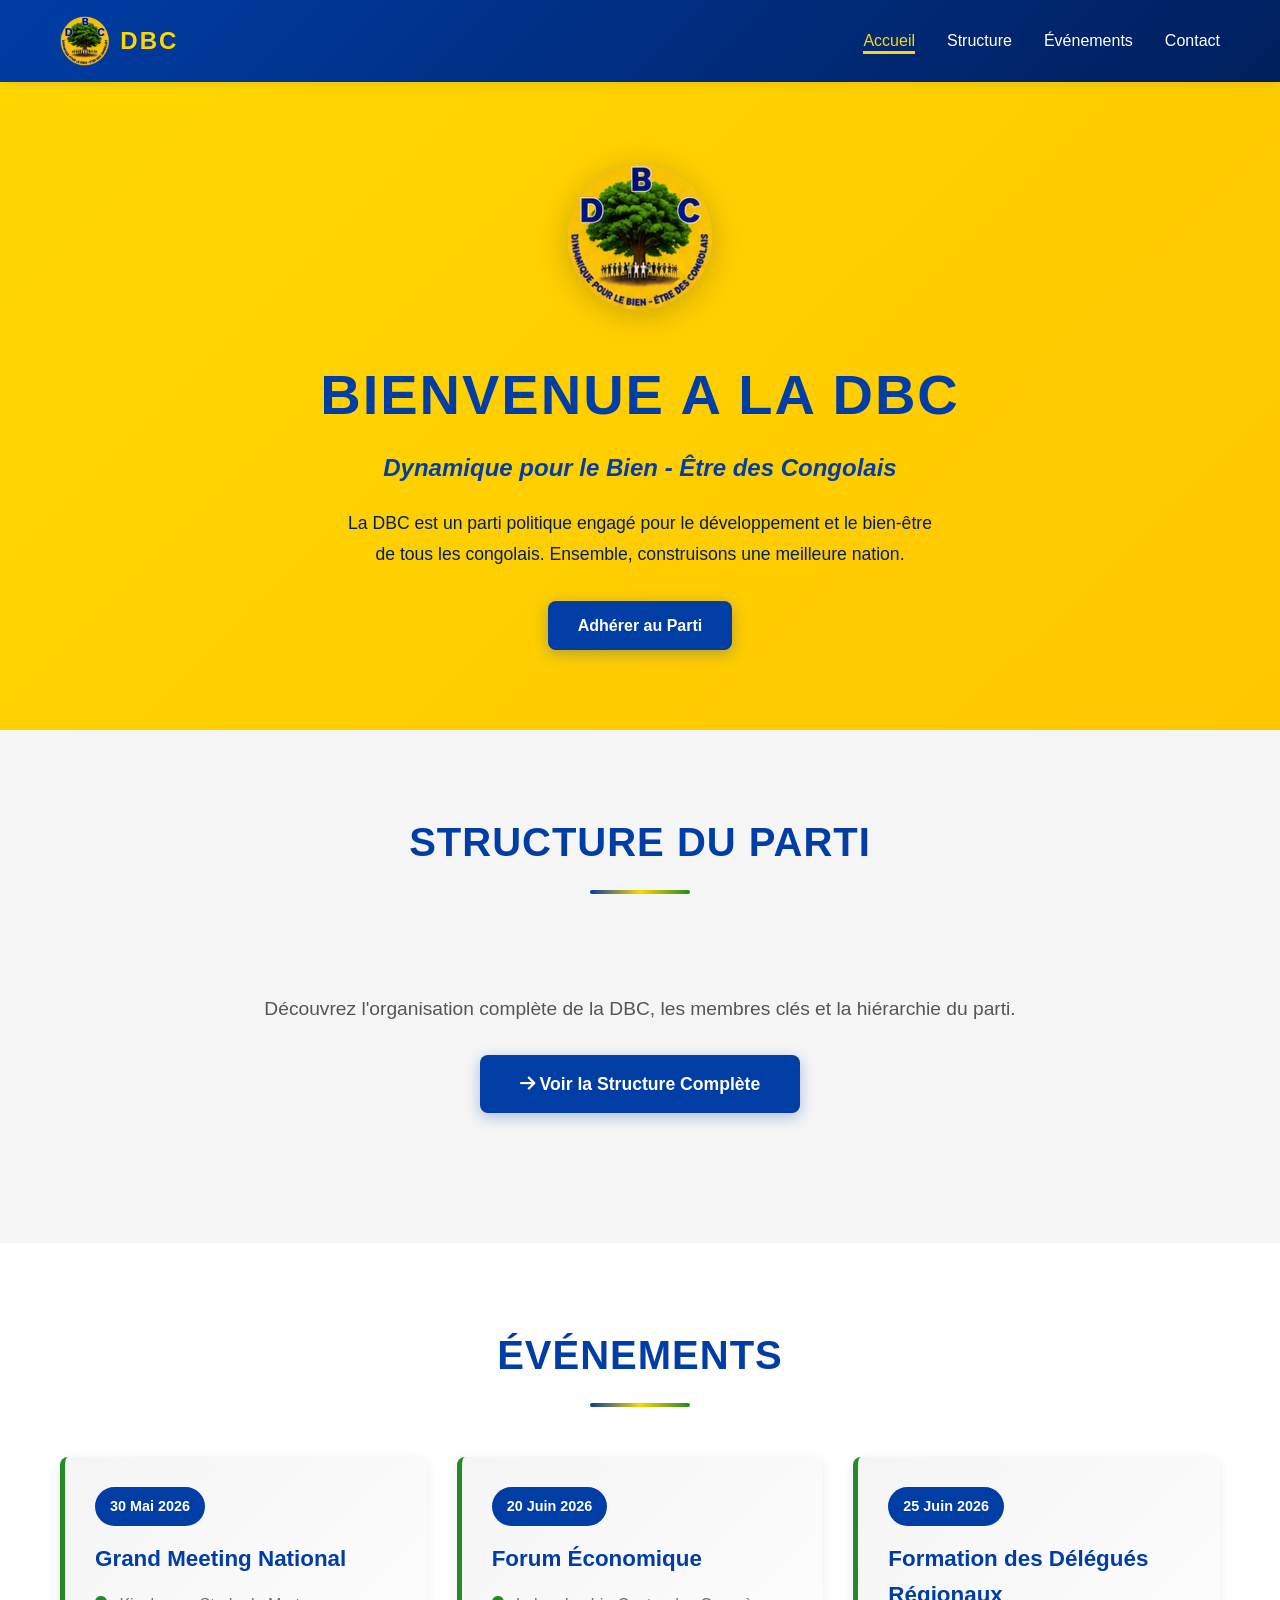
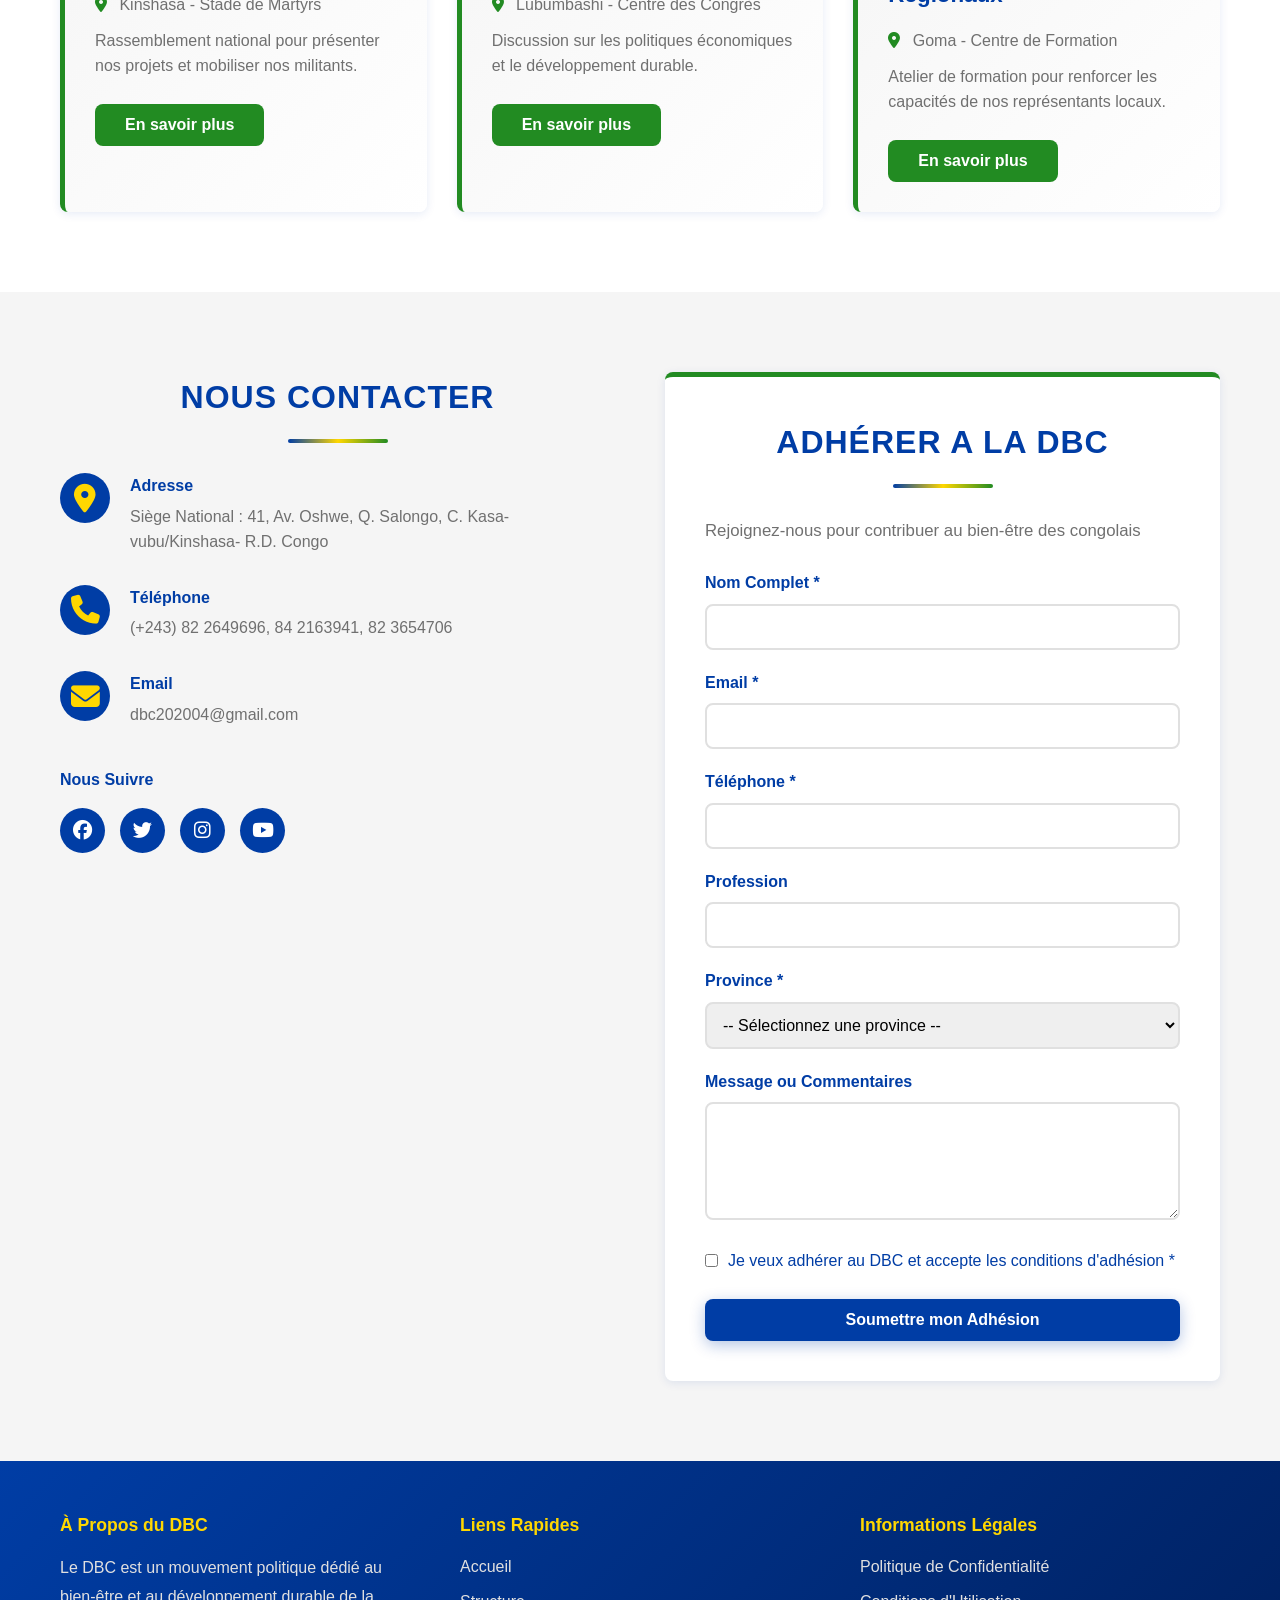
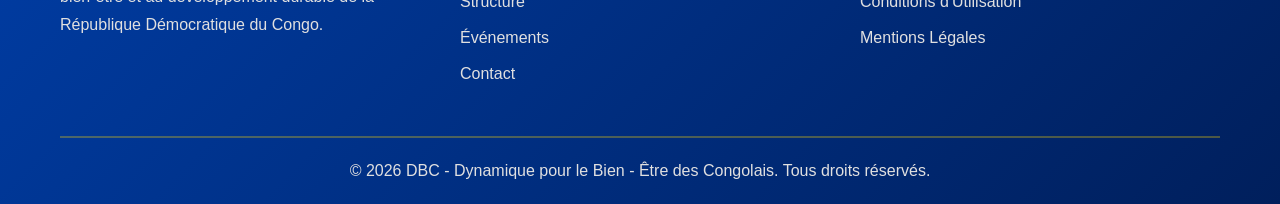
<file: index.html>
<!DOCTYPE html>
<html lang="fr">

<head>
    <meta charset="UTF-8">
    <meta name="viewport" content="width=device-width, initial-scale=1.0">
    <title>DBC - Dimanche pour le Bien - Être des Congolais</title>
    <link rel="stylesheet" href="styles.css">
    <link rel="stylesheet" href="https://cdnjs.cloudflare.com/ajax/libs/font-awesome/6.4.0/css/all.min.css">
</head>

<body>
    <!-- Navigation -->
    <nav class="navbar">
        <div class="container">
            <div class="nav-logo">
                <img src="logo DBC.png" alt="Logo DBC" class="logo-img">
                <span class="party-name">DBC</span>
            </div>
            <ul class="nav-menu">
                <li><a href="#accueil" class="nav-link active">Accueil</a></li>
                <li><a href="structure.html" class="nav-link">Structure</a></li>
                <li><a href="#evenements" class="nav-link">Événements</a></li>
                <li><a href="#contact" class="nav-link">Contact</a></li>
            </ul>
            <div class="hamburger">
                <span></span>
                <span></span>
                <span></span>
            </div>
        </div>
    </nav>

    <!-- Section Accueil -->
    <section id="accueil" class="hero">
        <div class="container">
            <div class="hero-content">
                <img src="logo DBC.png" alt="Logo DBC" class="hero-logo">
                <h1>Bienvenue a la DBC</h1>
                <p class="tagline">Dynamique pour le Bien - Être des Congolais</p>
                <p class="description">
                    La DBC est un parti politique engagé pour le développement et le bien-être de tous les congolais.
                    Ensemble, construisons une meilleure nation.
                </p>
                <a href="#contact" class="btn btn-primary">Adhérer au Parti</a>
            </div>
        </div>
    </section>

    <!-- Section Structure - Redirection -->
    <section id="structure" class="structure">
        <div class="container">
            <h2>Structure du Parti</h2>
            <div style="text-align: center; padding: 50px 20px;">
                <p style="font-size: 1.2rem; color: #555; margin-bottom: 30px;">
                    Découvrez l'organisation complète de la DBC, les membres clés et la hiérarchie du parti.
                </p>
                <a href="structure.html" class="btn btn-primary"
                    style="display: inline-block; font-size: 1.1rem; padding: 15px 40px;">
                    <i class="fas fa-arrow-right"></i> Voir la Structure Complète
                </a>
            </div>
        </div>
    </section>

    <!-- Section Événements -->
    <section id="evenements" class="evenements">
        <div class="container">
            <h2>Événements</h2>
            <div class="events-grid">
                <div class="event-card">
                    <div class="event-date">30 Mai 2026</div>
                    <h3>Grand Meeting National</h3>
                    <p><i class="fas fa-map-marker-alt"></i> Kinshasa - Stade de Martyrs</p>
                    <p>Rassemblement national pour présenter nos projets et mobiliser nos militants.</p>
                    <button class="btn btn-secondary">En savoir plus</button>
                </div>
                <div class="event-card">
                    <div class="event-date">20 Juin 2026</div>
                    <h3>Forum Économique</h3>
                    <p><i class="fas fa-map-marker-alt"></i> Lubumbashi - Centre des Congrès</p>
                    <p>Discussion sur les politiques économiques et le développement durable.</p>
                    <button class="btn btn-secondary">En savoir plus</button>
                </div>
                <div class="event-card">
                    <div class="event-date">25 Juin 2026</div>
                    <h3>Formation des Délégués Régionaux</h3>
                    <p><i class="fas fa-map-marker-alt"></i> Goma - Centre de Formation</p>
                    <p>Atelier de formation pour renforcer les capacités de nos représentants locaux.</p>
                    <button class="btn btn-secondary">En savoir plus</button>
                </div>
            </div>
        </div>
    </section>

    <!-- Section Contact & Adhésion -->
    <section id="contact" class="contact">
        <div class="container">
            <div class="contact-grid">
                <div class="contact-info">
                    <h2>Nous Contacter</h2>
                    <div class="info-item">
                        <i class="fas fa-map-marker-alt"></i>
                        <div>
                            <h4>Adresse</h4>
                            <p>Siège National : 41, Av. Oshwe, Q. Salongo, C. Kasa-vubu/Kinshasa- R.D. Congo </p>
                        </div>
                    </div>
                    <div class="info-item">
                        <i class="fas fa-phone"></i>
                        <div>
                            <h4>Téléphone</h4>
                            <p>(+243) 82 2649696, 84 2163941, 82 3654706</p>
                        </div>
                    </div>
                    <div class="info-item">
                        <i class="fas fa-envelope"></i>
                        <div>
                            <h4>Email</h4>
                            <p>dbc202004@gmail.com</p>
                        </div>
                    </div>
                    <div class="social-links">
                        <h4>Nous Suivre</h4>
                        <div class="social-icons">
                            <a href="#" class="social-icon"><i class="fab fa-facebook"></i></a>
                            <a href="#" class="social-icon"><i class="fab fa-twitter"></i></a>
                            <a href="#" class="social-icon"><i class="fab fa-instagram"></i></a>
                            <a href="#" class="social-icon"><i class="fab fa-youtube"></i></a>
                        </div>
                    </div>
                </div>

                <div class="adhesion-form">
                    <h2>Adhérer a la DBC</h2>
                    <p>Rejoignez-nous pour contribuer au bien-être des congolais</p>
                    <form id="form-adhesion">
                        <div class="form-group">
                            <label for="nom">Nom Complet *</label>
                            <input type="text" id="nom" name="nom" required>
                        </div>
                        <div class="form-group">
                            <label for="email">Email *</label>
                            <input type="email" id="email" name="email" required>
                        </div>
                        <div class="form-group">
                            <label for="telephone">Téléphone *</label>
                            <input type="tel" id="telephone" name="telephone" required>
                        </div>
                        <div class="form-group">
                            <label for="profession">Profession</label>
                            <input type="text" id="profession" name="profession">
                        </div>
                        <div class="form-group">
                            <label for="province">Province *</label>
                            <select id="province" name="province" required>
                                <option value="">-- Sélectionnez une province --</option>
                                <option value="kinshasa">Kinshasa</option>
                                <option value="kasai">Kasai</option>
                                <option value="kasai-central">Kasai Central</option>
                                <option value="kasai-oriental">Kasai Oriental</option>
                                <option value="katanga">Katanga</option>
                                <option value="haut-katanga">Haut-Katanga</option>
                                <option value="tanganyka">Tanganyka</option>
                                <option value="lualaba">Lualaba</option>
                                <option value="maniema">Maniema</option>
                                <option value="nord-kivu">Nord-Kivu</option>
                                <option value="sud-kivu">Sud-Kivu</option>
                                <option value="ituri">Ituri</option>
                                <option value="haut-uele">Haut-Uele</option>
                                <option value="bas-uele">Bas-Uele</option>
                                <option value="tshopo">Tshopo</option>
                                <option value="kasai-region">Kasai Région</option>
                                <option value="equateur">Équateur</option>
                                <option value="nord-ubangi">Nord-Ubangi</option>
                                <option value="sud-ubangi">Sud-Ubangi</option>
                                <option value="tshuapa">Tshuapa</option>
                                <option value="lomamai">Lomamai</option>
                                <option value="kwango">Kwango</option>
                                <option value="kwilu">Kwilu</option>
                                <option value="maiombe">Maïombe</option>
                            </select>
                        </div>
                        <div class="form-group">
                            <label for="message">Message ou Commentaires</label>
                            <textarea id="message" name="message" rows="5"></textarea>
                        </div>
                        <div class="form-group checkbox">
                            <input type="checkbox" id="conditions" name="conditions" required>
                            <label for="conditions">Je veux adhérer au DBC et accepte les conditions d'adhésion
                                *</label>
                        </div>
                        <button type="submit" class="btn btn-primary btn-block">Soumettre mon Adhésion</button>
                    </form>
                    <div id="form-message" class="form-message"></div>
                </div>
            </div>
        </div>
    </section>

    <!-- Footer -->
    <footer class="footer">
        <div class="container">
            <div class="footer-content">
                <div class="footer-section">
                    <h4>À Propos du DBC</h4>
                    <p>Le DBC est un mouvement politique dédié au bien-être et au développement durable de la République
                        Démocratique du Congo.</p>
                </div>
                <div class="footer-section">
                    <h4>Liens Rapides</h4>
                    <ul>
                        <li><a href="#accueil">Accueil</a></li>
                        <li><a href="#structure">Structure</a></li>
                        <li><a href="#evenements">Événements</a></li>
                        <li><a href="#contact">Contact</a></li>
                    </ul>
                </div>
                <div class="footer-section">
                    <h4>Informations Légales</h4>
                    <ul>
                        <li><a href="#">Politique de Confidentialité</a></li>
                        <li><a href="#">Conditions d'Utilisation</a></li>
                        <li><a href="#">Mentions Légales</a></li>
                    </ul>
                </div>
            </div>
            <div class="footer-bottom">
                <p>&copy; 2026 DBC - Dynamique pour le Bien - Être des Congolais. Tous droits réservés.</p>
            </div>
        </div>
    </footer>

    <script src="script.js"></script>
</body>

</html>
</file>
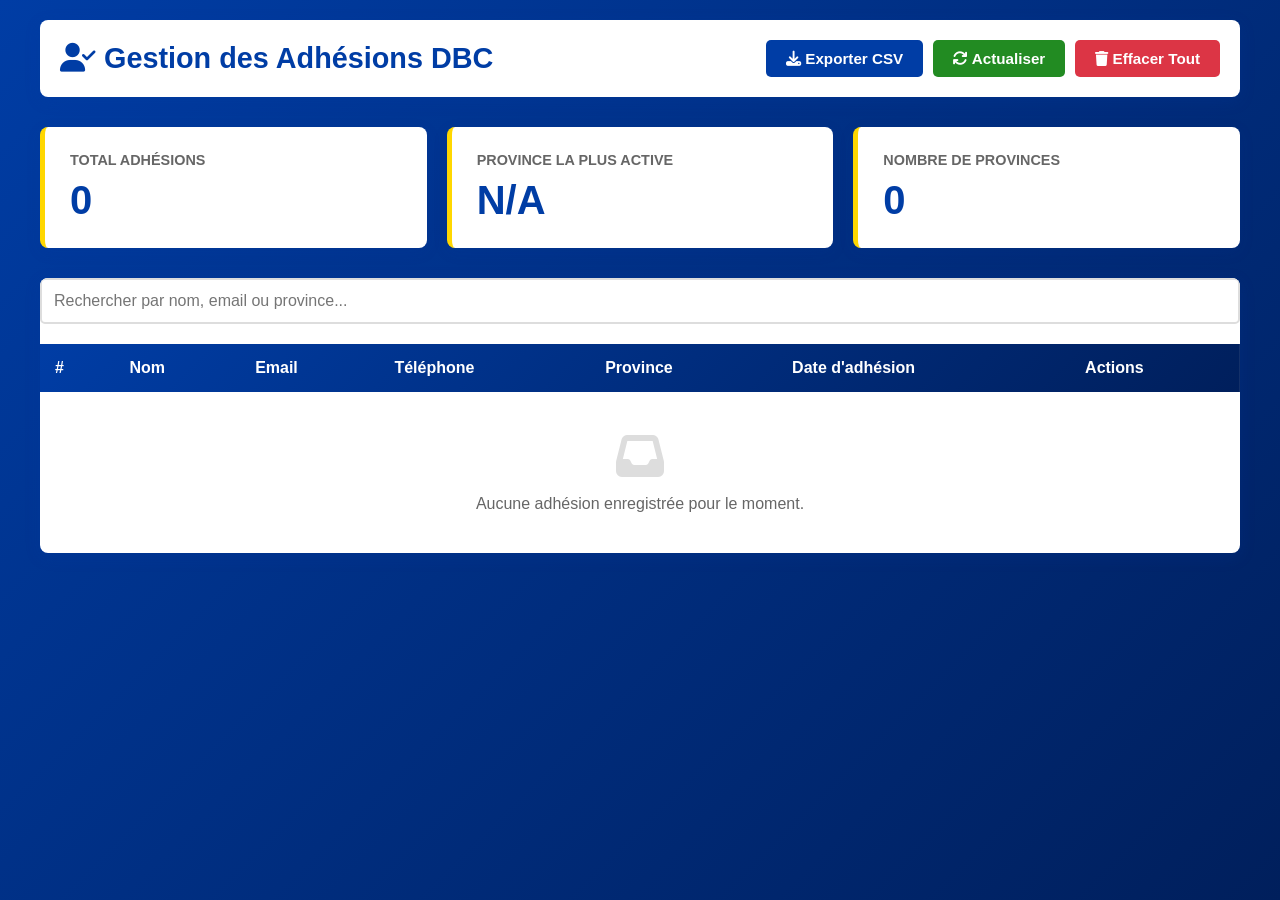
<file: admin.html>
<!DOCTYPE html>
<html lang="fr">
<head>
    <meta charset="UTF-8">
    <meta name="viewport" content="width=device-width, initial-scale=1.0">
    <title>Admin - DBC Adhésions</title>
    <link rel="stylesheet" href="https://cdnjs.cloudflare.com/ajax/libs/font-awesome/6.4.0/css/all.min.css">
    <style>
        * {
            margin: 0;
            padding: 0;
            box-sizing: border-box;
        }

        body {
            font-family: 'Segoe UI', Tahoma, Geneva, Verdana, sans-serif;
            background: linear-gradient(135deg, #003DA5 0%, #001F5C 100%);
            min-height: 100vh;
            padding: 20px;
        }

        .container {
            max-width: 1200px;
            margin: 0 auto;
        }

        header {
            background: white;
            padding: 20px;
            border-radius: 8px;
            margin-bottom: 30px;
            box-shadow: 0 4px 15px rgba(0, 61, 165, 0.2);
            display: flex;
            justify-content: space-between;
            align-items: center;
            flex-wrap: wrap;
            gap: 20px;
        }

        h1 {
            color: #003DA5;
            font-size: 1.8rem;
        }

        .header-actions {
            display: flex;
            gap: 10px;
            flex-wrap: wrap;
        }

        button {
            padding: 10px 20px;
            border: none;
            border-radius: 5px;
            cursor: pointer;
            font-weight: 600;
            transition: all 0.3s ease;
            font-size: 0.95rem;
        }

        .btn-primary {
            background: #003DA5;
            color: white;
        }

        .btn-primary:hover {
            background: #001F5C;
            transform: translateY(-2px);
        }

        .btn-secondary {
            background: #228B22;
            color: white;
        }

        .btn-secondary:hover {
            background: #1a6b1a;
        }

        .btn-danger {
            background: #dc3545;
            color: white;
        }

        .btn-danger:hover {
            background: #c82333;
        }

        .stats {
            display: grid;
            grid-template-columns: repeat(auto-fit, minmax(250px, 1fr));
            gap: 20px;
            margin-bottom: 30px;
        }

        .stat-card {
            background: white;
            padding: 25px;
            border-radius: 8px;
            box-shadow: 0 4px 15px rgba(0, 61, 165, 0.1);
            border-left: 5px solid #FFD700;
        }

        .stat-card h3 {
            color: #666;
            font-size: 0.9rem;
            text-transform: uppercase;
            margin-bottom: 10px;
        }

        .stat-card .number {
            font-size: 2.5rem;
            font-weight: bold;
            color: #003DA5;
        }

        .table-wrapper {
            background: white;
            border-radius: 8px;
            overflow: hidden;
            box-shadow: 0 4px 15px rgba(0, 61, 165, 0.2);
            margin-bottom: 30px;
        }

        table {
            width: 100%;
            border-collapse: collapse;
        }

        thead {
            background: linear-gradient(135deg, #003DA5 0%, #001F5C 100%);
            color: white;
        }

        th {
            padding: 15px;
            text-align: left;
            font-weight: 600;
        }

        td {
            padding: 12px 15px;
            border-bottom: 1px solid #e0e0e0;
        }

        tbody tr:hover {
            background: #f5f5f5;
        }

        tbody tr:nth-child(even) {
            background: #fafafa;
        }

        .action-buttons {
            display: flex;
            gap: 8px;
        }

        .action-buttons button {
            padding: 6px 12px;
            font-size: 0.85rem;
        }

        .empty-message {
            text-align: center;
            padding: 40px;
            color: #666;
        }

        .empty-message i {
            font-size: 3rem;
            color: #ddd;
            margin-bottom: 15px;
            display: block;
        }

        .modal {
            display: none;
            position: fixed;
            top: 0;
            left: 0;
            width: 100%;
            height: 100%;
            background: rgba(0, 0, 0, 0.5);
            z-index: 1000;
            align-items: center;
            justify-content: center;
        }

        .modal.show {
            display: flex;
        }

        .modal-content {
            background: white;
            padding: 30px;
            border-radius: 8px;
            max-width: 500px;
            width: 90%;
            box-shadow: 0 8px 30px rgba(0, 0, 0, 0.3);
        }

        .modal-content h2 {
            color: #003DA5;
            margin-bottom: 20px;
        }

        .detail-item {
            margin-bottom: 15px;
        }

        .detail-item strong {
            color: #003DA5;
            display: block;
            margin-bottom: 5px;
        }

        .detail-item span {
            color: #666;
        }

        .close-btn {
            background: #999;
            padding: 8px 15px;
            font-size: 0.9rem;
            width: 100%;
            margin-top: 20px;
        }

        .success-message {
            background: #d4edda;
            color: #155724;
            padding: 15px;
            border-radius: 5px;
            margin-bottom: 20px;
            display: none;
        }

        .success-message.show {
            display: block;
        }

        .search-box {
            margin-bottom: 20px;
        }

        .search-box input {
            width: 100%;
            padding: 12px;
            border: 2px solid #ddd;
            border-radius: 5px;
            font-size: 1rem;
        }

        .search-box input:focus {
            outline: none;
            border-color: #003DA5;
            box-shadow: 0 0 10px rgba(0, 61, 165, 0.2);
        }

        @media (max-width: 768px) {
            header {
                flex-direction: column;
                text-align: center;
            }

            h1 {
                font-size: 1.3rem;
            }

            .header-actions {
                width: 100%;
                justify-content: center;
            }

            button {
                width: 100%;
            }

            table {
                font-size: 0.9rem;
            }

            th, td {
                padding: 10px 8px;
            }

            .action-buttons {
                flex-direction: column;
            }
        }
    </style>
</head>
<body>
    <div class="container">
        <header>
            <div>
                <h1><i class="fas fa-user-check"></i> Gestion des Adhésions DBC</h1>
            </div>
            <div class="header-actions">
                <button class="btn-primary" onclick="exportToCSV()">
                    <i class="fas fa-download"></i> Exporter CSV
                </button>
                <button class="btn-secondary" onclick="refreshPage()">
                    <i class="fas fa-sync"></i> Actualiser
                </button>
                <button class="btn-danger" onclick="clearAllData()">
                    <i class="fas fa-trash"></i> Effacer Tout
                </button>
            </div>
        </header>

        <div class="success-message" id="successMessage"></div>

        <div class="stats" id="statsContainer"></div>

        <div class="table-wrapper">
            <div class="search-box">
                <input type="text" id="searchInput" placeholder="Rechercher par nom, email ou province...">
            </div>
            <table>
                <thead>
                    <tr>
                        <th>#</th>
                        <th>Nom</th>
                        <th>Email</th>
                        <th>Téléphone</th>
                        <th>Province</th>
                        <th>Date d'adhésion</th>
                        <th>Actions</th>
                    </tr>
                </thead>
                <tbody id="tableBody">
                </tbody>
            </table>
            <div id="emptyMessage" class="empty-message">
                <i class="fas fa-inbox"></i>
                <p>Aucune adhésion enregistrée pour le moment.</p>
            </div>
        </div>
    </div>

    <!-- Modal pour voir les détails -->
    <div class="modal" id="detailModal">
        <div class="modal-content">
            <h2>Détails de l'Adhésion</h2>
            <div id="detailContent"></div>
            <button class="close-btn" onclick="closeModal()">Fermer</button>
        </div>
    </div>

    <script>
        // Charger et afficher les adhésions
        function loadAdherents() {
            const adherents = JSON.parse(localStorage.getItem('adherents')) || [];
            const tableBody = document.getElementById('tableBody');
            const emptyMessage = document.getElementById('emptyMessage');
            
            if (adherents.length === 0) {
                tableBody.innerHTML = '';
                emptyMessage.style.display = 'block';
                updateStats(adherents);
                return;
            }

            emptyMessage.style.display = 'none';
            tableBody.innerHTML = '';

            adherents.forEach((adherent, index) => {
                const row = document.createElement('tr');
                row.innerHTML = `
                    <td>${index + 1}</td>
                    <td>${adherent.nom}</td>
                    <td>${adherent.email}</td>
                    <td>${adherent.telephone}</td>
                    <td>${adherent.province}</td>
                    <td>${adherent.date}</td>
                    <td>
                        <div class="action-buttons">
                            <button class="btn-primary" onclick="viewDetails(${index})">
                                <i class="fas fa-eye"></i> Voir
                            </button>
                            <button class="btn-danger" onclick="deleteAdherent(${index})">
                                <i class="fas fa-trash"></i> Supprimer
                            </button>
                        </div>
                    </td>
                `;
                tableBody.appendChild(row);
            });

            updateStats(adherents);
        }

        // Mettre à jour les statistiques
        function updateStats(adherents) {
            const statsContainer = document.getElementById('statsContainer');
            
            const provinces = {};
            adherents.forEach(a => {
                provinces[a.province] = (provinces[a.province] || 0) + 1;
            });

            const topProvince = Object.entries(provinces).sort((a, b) => b[1] - a[1])[0];

            statsContainer.innerHTML = `
                <div class="stat-card">
                    <h3>Total Adhésions</h3>
                    <div class="number">${adherents.length}</div>
                </div>
                <div class="stat-card">
                    <h3>Province la Plus Active</h3>
                    <div class="number">${topProvince ? topProvince[0] : 'N/A'}</div>
                </div>
                <div class="stat-card">
                    <h3>Nombre de Provinces</h3>
                    <div class="number">${Object.keys(provinces).length}</div>
                </div>
            `;
        }

        // Voir les détails
        function viewDetails(index) {
            const adherents = JSON.parse(localStorage.getItem('adherents')) || [];
            const adherent = adherents[index];
            
            const detailContent = document.getElementById('detailContent');
            detailContent.innerHTML = `
                <div class="detail-item">
                    <strong>Nom Complet:</strong>
                    <span>${adherent.nom}</span>
                </div>
                <div class="detail-item">
                    <strong>Email:</strong>
                    <span>${adherent.email}</span>
                </div>
                <div class="detail-item">
                    <strong>Téléphone:</strong>
                    <span>${adherent.telephone}</span>
                </div>
                <div class="detail-item">
                    <strong>Profession:</strong>
                    <span>${adherent.profession || 'Non spécifiée'}</span>
                </div>
                <div class="detail-item">
                    <strong>Province:</strong>
                    <span>${adherent.province}</span>
                </div>
                <div class="detail-item">
                    <strong>Date d'adhésion:</strong>
                    <span>${adherent.date} à ${adherent.timestamp}</span>
                </div>
                <div class="detail-item">
                    <strong>Message:</strong>
                    <span>${adherent.message || 'Aucun message'}</span>
                </div>
            `;
            
            document.getElementById('detailModal').classList.add('show');
        }

        // Fermer le modal
        function closeModal() {
            document.getElementById('detailModal').classList.remove('show');
        }

        // Supprimer une adhésion
        function deleteAdherent(index) {
            if (confirm('Êtes-vous sûr de vouloir supprimer cette adhésion?')) {
                const adherents = JSON.parse(localStorage.getItem('adherents')) || [];
                const deleted = adherents.splice(index, 1);
                localStorage.setItem('adherents', JSON.stringify(adherents));
                
                showSuccess(`Adhésion de ${deleted[0].nom} supprimée.`);
                loadAdherents();
            }
        }

        // Exporter en CSV
        function exportToCSV() {
            const adherents = JSON.parse(localStorage.getItem('adherents')) || [];
            
            if (adherents.length === 0) {
                alert('Aucune adhésion à exporter.');
                return;
            }

            const headers = ['Nom', 'Email', 'Téléphone', 'Profession', 'Province', "Date d'adhésion", 'Heure', 'Message'];
            const rows = adherents.map(a => [
                a.nom,
                a.email,
                a.telephone,
                a.profession || '',
                a.province,
                a.date,
                a.timestamp,
                a.message || ''
            ]);

            let csv = headers.join(';') + '\n';
            rows.forEach(row => {
                csv += row.map(cell => `"${cell}"`).join(';') + '\n';
            });

            // Créer un fichier pour télécharger
            const blob = new Blob([csv], { type: 'text/csv' });
            const url = window.URL.createObjectURL(blob);
            const a = document.createElement('a');
            a.href = url;
            a.download = `adhésions_DBC_${new Date().toLocaleDateString().replace(/\//g, '-')}.csv`;
            document.body.appendChild(a);
            a.click();
            window.URL.revokeObjectURL(url);
            document.body.removeChild(a);

            showSuccess('Export CSV réussi!');
        }

        // Recherche en temps réel
        function setupSearch() {
            const searchInput = document.getElementById('searchInput');
            searchInput.addEventListener('keyup', (e) => {
                const query = e.target.value.toLowerCase();
                const rows = document.querySelectorAll('#tableBody tr');
                
                rows.forEach(row => {
                    const text = row.textContent.toLowerCase();
                    row.style.display = text.includes(query) ? '' : 'none';
                });
            });
        }

        // Afficher un message de succès
        function showSuccess(message) {
            const successMessage = document.getElementById('successMessage');
            successMessage.textContent = message;
            successMessage.classList.add('show');
            
            setTimeout(() => {
                successMessage.classList.remove('show');
            }, 3000);
        }

        // Effacer toutes les données
        function clearAllData() {
            if (confirm('ATTENTION! Cela va supprimer TOUTES les adhésions. Êtes-vous absolument sûr?')) {
                if (confirm('Confirmez à nouveau: Vous êtes sûr de vouloir supprimer toutes les données?')) {
                    localStorage.removeItem('adherents');
                    showSuccess('Toutes les données ont été supprimées.');
                    loadAdherents();
                }
            }
        }

        // Rafraîchir la page
        function refreshPage() {
            location.reload();
        }

        // Fermer le modal en cliquant en dehors
        document.getElementById('detailModal').addEventListener('click', (e) => {
            if (e.target.id === 'detailModal') {
                closeModal();
            }
        });

        // Charger au démarrage
        document.addEventListener('DOMContentLoaded', () => {
            loadAdherents();
            setupSearch();
        });
    </script>
</body>
</html>
</file>
<file: styles.css>
/* ==================== */
/* VARIABLES ET COULEURS */
/* ==================== */
:root {
    --primary-blue: #003DA5;
    --accent-yellow: #FFD700;
    --accent-green: #228B22;
    --dark-blue: #001F5C;
    --light-gray: #F5F5F5;
    --medium-gray: #707070;
    --dark-gray: #333333;
    --white: #FFFFFF;
    --border-radius: 8px;
    --box-shadow: 0 2px 10px rgba(0, 61, 165, 0.1);
}

/* ==================== */
/* RÉINITIALISATION ET STYLES DE BASE */
/* ==================== */
* {
    margin: 0;
    padding: 0;
    box-sizing: border-box;
}

html {
    scroll-behavior: smooth;
}

body {
    font-family: 'Segoe UI', Tahoma, Geneva, Verdana, sans-serif;
    line-height: 1.6;
    color: var(--dark-gray);
    background-color: var(--white);
}

.container {
    max-width: 1200px;
    margin: 0 auto;
    padding: 0 20px;
}

/* ==================== */
/* NAVIGATION */
/* ==================== */
.navbar {
    background: linear-gradient(135deg, var(--primary-blue) 0%, var(--dark-blue) 100%);
    padding: 1rem 0;
    position: sticky;
    top: 0;
    z-index: 1000;
    box-shadow: var(--box-shadow);
}

.navbar .container {
    display: flex;
    justify-content: space-between;
    align-items: center;
}

.nav-logo {
    display: flex;
    align-items: center;
    gap: 10px;
    font-weight: bold;
    color: var(--white);
}

.logo-img {
    height: 50px;
    width: auto;
}
.logo-img:hover {
    filter: drop-shadow(0 5px 15px rgba(255, 215, 0, 0.5));
    box-shadow: 0 4px 15px rgba(24, 24, 230, 0.897);
    width: 55px;
    height: auto;
    border-radius: 50%;
}

.party-name {
    font-size: 1.5rem;
    color: var(--accent-yellow);
    text-transform: uppercase;
    letter-spacing: 2px;
}

.nav-menu {
    display: flex;
    list-style: none;
    gap: 2rem;
}

.nav-link {
    color: var(--white);
    text-decoration: none;
    font-weight: 500;
    transition: all 0.3s ease;
    position: relative;
}

.nav-link:hover,
.nav-link.active {
    color: var(--accent-yellow);
}

.nav-link::after {
    content: '';
    position: absolute;
    bottom: -5px;
    left: 0;
    width: 0;
    height: 3px;
    background: var(--accent-yellow);
    transition: width 0.3s ease;
}

.nav-link:hover::after,
.nav-link.active::after {
    width: 100%;
}

.hamburger {
    display: none;
    flex-direction: column;
    cursor: pointer;
    gap: 5px;
}

.hamburger span {
    width: 25px;
    height: 3px;
    background: var(--white);
    border-radius: 3px;
    transition: all 0.3s ease;
}

/* ==================== */
/* SECTION HÉROÏQUE (ACCUEIL) */
/* ==================== */
.hero {
    background: linear-gradient(135deg, var(--accent-yellow) 0%, #FFC700 100%);
    padding: 80px 20px;
    text-align: center;
    min-height: 600px;
    display: flex;
    align-items: center;
    justify-content: center;
}

.hero-content {
    animation: fadeInUp 1s ease;
}

.hero-logo {
    height: 150px;
    width: auto;
    margin-bottom: 30px;
    filter: drop-shadow(0 5px 15px rgba(0, 0, 0, 0.2));
}

.hero h1 {
    font-size: 3.5rem;
    color: var(--primary-blue);
    margin-bottom: 10px;
    text-transform: uppercase;
    font-weight: 800;
    letter-spacing: 2px;
}

.hero .tagline {
    font-size: 1.5rem;
    color: var(--primary-blue);
    margin-bottom: 20px;
    font-style: italic;
    font-weight: 600;
}

.hero .description {
    font-size: 1.1rem;
    color: var(--dark-blue);
    max-width: 600px;
    margin: 0 auto 30px;
    line-height: 1.8;
}

/* ==================== */
/* BOUTONS */
/* ==================== */
.btn {
    padding: 12px 30px;
    border: none;
    border-radius: var(--border-radius);
    font-size: 1rem;
    font-weight: 600;
    cursor: pointer;
    transition: all 0.3s ease;
    text-decoration: none;
    display: inline-block;
    text-align: center;
}

.btn-primary {
    background: var(--primary-blue);
    color: var(--white);
    box-shadow: 0 4px 15px rgba(0, 61, 165, 0.3);
}

.btn-primary:hover {
    background: var(--dark-blue);
    transform: translateY(-2px);
    box-shadow: 0 6px 20px rgba(0, 61, 165, 0.4);
}

.btn-secondary {
    background: var(--accent-green);
    color: var(--white);
}

.btn-secondary:hover {
    background: #1a6b1a;
    transform: translateY(-2px);
}

.btn-block {
    width: 100%;
    display: block;
}

/* ==================== */
/* SECTION STRUCTURE */
/* ==================== */
.structure {
    padding: 80px 20px;
    background-color: var(--light-gray);
}

.structure h2,
.evenements h2,
.contact h2 {
    font-size: 2.5rem;
    color: var(--primary-blue);
    text-align: center;
    margin-bottom: 50px;
    text-transform: uppercase;
    letter-spacing: 1px;
    position: relative;
    padding-bottom: 20px;
}

.structure h2::after,
.evenements h2::after,
.contact h2::after {
    content: '';
    position: absolute;
    bottom: 0;
    left: 50%;
    transform: translateX(-50%);
    width: 100px;
    height: 4px;
    background: linear-gradient(90deg, var(--primary-blue) 0%, var(--accent-yellow) 50%, var(--accent-green) 100%);
    border-radius: 2px;
}

.structure-grid {
    display: grid;
    grid-template-columns: repeat(auto-fit, minmax(300px, 1fr));
    gap: 30px;
}

.structure-card {
    background: var(--white);
    padding: 30px;
    border-radius: var(--border-radius);
    box-shadow: var(--box-shadow);
    text-align: center;
    transition: all 0.3s ease;
    border-top: 4px solid var(--primary-blue);
}

.structure-card:hover {
    transform: translateY(-10px);
    box-shadow: 0 8px 25px rgba(0, 61, 165, 0.2);
}

.structure-icon {
    width: 70px;
    height: 70px;
    margin: 0 auto 20px;
    background: linear-gradient(135deg, var(--accent-yellow) 0%, var(--accent-green) 100%);
    border-radius: 50%;
    display: flex;
    align-items: center;
    justify-content: center;
    font-size: 2rem;
    color: var(--primary-blue);
}

.structure-card h3 {
    color: var(--primary-blue);
    margin-bottom: 15px;
    font-size: 1.3rem;
}

.structure-card p {
    color: var(--medium-gray);
    line-height: 1.8;
}

/* ==================== */
/* SECTION ÉVÉNEMENTS */
/* ==================== */
.evenements {
    padding: 80px 20px;
    background: var(--white);
}

.events-grid {
    display: grid;
    grid-template-columns: repeat(auto-fit, minmax(320px, 1fr));
    gap: 30px;
}

.event-card {
    background: linear-gradient(135deg, var(--light-gray) 0%, var(--white) 100%);
    padding: 30px;
    border-radius: var(--border-radius);
    border-left: 5px solid var(--accent-green);
    box-shadow: var(--box-shadow);
    transition: all 0.3s ease;
}

.event-card:hover {
    transform: translateY(-5px);
    box-shadow: 0 8px 25px rgba(34, 139, 34, 0.2);
}

.event-date {
    background: var(--primary-blue);
    color: var(--white);
    display: inline-block;
    padding: 8px 15px;
    border-radius: 20px;
    font-weight: 600;
    margin-bottom: 15px;
    font-size: 0.9rem;
}

.event-card h3 {
    color: var(--primary-blue);
    margin-bottom: 15px;
    font-size: 1.4rem;
}

.event-card p {
    color: var(--medium-gray);
    margin-bottom: 10px;
}

.event-card i {
    color: var(--accent-green);
    margin-right: 8px;
}

.event-card .btn {
    margin-top: 15px;
}

/* ==================== */
/* SECTION CONTACT */
/* ==================== */
.contact {
    padding: 80px 20px;
    background-color: var(--light-gray);
}

.contact-grid {
    display: grid;
    grid-template-columns: 1fr 1fr;
    gap: 50px;
    align-items: start;
}

.contact-info h2,
.adhesion-form h2 {
    font-size: 2rem;
    color: var(--primary-blue);
    margin-bottom: 30px;
}

.info-item {
    display: flex;
    gap: 20px;
    margin-bottom: 30px;
    align-items: flex-start;
}

.info-item i {
    font-size: 1.8rem;
    color: var(--accent-yellow);
    background: var(--primary-blue);
    width: 50px;
    height: 50px;
    border-radius: 50%;
    display: flex;
    align-items: center;
    justify-content: center;
    flex-shrink: 0;
}

.info-item h4 {
    color: var(--primary-blue);
    margin-bottom: 5px;
}

.info-item p {
    color: var(--medium-gray);
    line-height: 1.6;
}

.social-links {
    margin-top: 40px;
}

.social-links h4 {
    color: var(--primary-blue);
    margin-bottom: 15px;
}

.social-icons {
    display: flex;
    gap: 15px;
}

.social-icon {
    width: 45px;
    height: 45px;
    border-radius: 50%;
    background: var(--primary-blue);
    color: var(--white);
    display: flex;
    align-items: center;
    justify-content: center;
    text-decoration: none;
    transition: all 0.3s ease;
    font-size: 1.2rem;
}

.social-icon:hover {
    background: var(--accent-green);
    transform: translateY(-5px);
}

/* ==================== */
/* FORMULAIRE D'ADHÉSION */
/* ==================== */
.adhesion-form {
    background: var(--white);
    padding: 40px;
    border-radius: var(--border-radius);
    box-shadow: var(--box-shadow);
    border-top: 5px solid var(--accent-green);
}

.adhesion-form p {
    color: var(--medium-gray);
    margin-bottom: 25px;
    font-size: 1.05rem;
}

.form-group {
    margin-bottom: 20px;
}

.form-group label {
    display: block;
    margin-bottom: 8px;
    color: var(--primary-blue);
    font-weight: 600;
}

.form-group input,
.form-group select,
.form-group textarea {
    width: 100%;
    padding: 12px;
    border: 2px solid #E0E0E0;
    border-radius: var(--border-radius);
    font-family: inherit;
    font-size: 1rem;
    transition: all 0.3s ease;
}

.form-group input:focus,
.form-group select:focus,
.form-group textarea:focus {
    outline: none;
    border-color: var(--primary-blue);
    box-shadow: 0 0 10px rgba(0, 61, 165, 0.2);
}

.form-group textarea {
    resize: vertical;
}

.form-group.checkbox {
    display: flex;
    align-items: center;
    gap: 10px;
    margin-bottom: 25px;
}

.form-group.checkbox input {
    width: auto;
    margin: 0;
}

.form-group.checkbox label {
    margin: 0;
    font-weight: normal;
}

.form-message {
    margin-top: 20px;
    padding: 15px;
    border-radius: var(--border-radius);
    display: none;
    text-align: center;
    font-weight: 600;
}

.form-message.success {
    background-color: #D4EDDA;
    color: #155724;
    border: 1px solid #C3E6CB;
    display: block;
}

.form-message.error {
    background-color: #F8D7DA;
    color: #721C24;
    border: 1px solid #F5C6CB;
    display: block;
}

/* ==================== */
/* FOOTER */
/* ==================== */
.footer {
    background: linear-gradient(135deg, var(--primary-blue) 0%, var(--dark-blue) 100%);
    color: var(--white);
    padding: 50px 20px 20px;
}

.footer-content {
    display: grid;
    grid-template-columns: repeat(auto-fit, minmax(250px, 1fr));
    gap: 40px;
    margin-bottom: 40px;
}

.footer-section h4 {
    color: var(--accent-yellow);
    margin-bottom: 15px;
    font-size: 1.1rem;
}

.footer-section p {
    color: #E0E0E0;
    line-height: 1.8;
}

.footer-section ul {
    list-style: none;
}

.footer-section ul li {
    margin-bottom: 10px;
}

.footer-section ul li a {
    color: #E0E0E0;
    text-decoration: none;
    transition: color 0.3s ease;
}

.footer-section ul li a:hover {
    color: var(--accent-yellow);
}

.footer-bottom {
    border-top: 2px solid rgba(255, 215, 0, 0.3);
    padding-top: 20px;
    text-align: center;
    color: #E0E0E0;
}

/* ==================== */
/* ANIMATIONS */
/* ==================== */
@keyframes fadeInUp {
    from {
        opacity: 0;
        transform: translateY(30px);
    }
    to {
        opacity: 1;
        transform: translateY(0);
    }
}

@keyframes slideInLeft {
    from {
        opacity: 0;
        transform: translateX(-30px);
    }
    to {
        opacity: 1;
        transform: translateX(0);
    }
}

.fade-in {
    animation: fadeInUp 0.6s ease forwards;
}

/* ==================== */
/* RESPONSIVE DESIGN */
/* ==================== */
@media (max-width: 768px) {
    .hamburger {
        display: flex;
    }

    .nav-menu {
        position: fixed;
        left: -100%;
        top: 70px;
        flex-direction: column;
        background: var(--primary-blue);
        width: 100%;
        text-align: center;
        transition: 0.3s;
        padding: 2rem 0;
        gap: 0;
    }

    .nav-menu.active {
        left: 0;
    }

    .nav-link {
        display: block;
        padding: 1.5rem;
    }

    .hero h1 {
        font-size: 2rem;
    }

    .hero .tagline {
        font-size: 1.1rem;
    }

    .hero-logo {
        height: 100px;
    }

    .structure h2,
    .evenements h2,
    .contact h2 {
        font-size: 1.8rem;
    }

    .structure-grid {
        grid-template-columns: 1fr;
    }

    .events-grid {
        grid-template-columns: 1fr;
    }

    .contact-grid {
        grid-template-columns: 1fr;
        gap: 30px;
    }

    .adhesion-form {
        padding: 25px;
    }

    .contact-info {
        order: 2;
    }

    .adhesion-form {
        order: 1;
    }

    .footer-content {
        gap: 30px;
    }
}

@media (max-width: 480px) {
    .nav-logo {
        gap: 5px;
    }

    .party-name {
        font-size: 1.2rem;
    }

    .logo-img {
        height: 40px;
    }

    .hero {
        padding: 40px 20px;
        min-height: 400px;
    }

    .hero h1 {
        font-size: 1.5rem;
    }

    .hero .description {
        font-size: 0.95rem;
    }

    .structure h2,
    .evenements h2,
    .contact h2 {
        font-size: 1.5rem;
    }

    .structure-card,
    .event-card {
        padding: 20px;
    }

    .contact-grid {
        padding: 0;
    }

    .adhesion-form {
        padding: 20px;
    }

    .social-icons {
        flex-wrap: wrap;
    }
}

/* ==================== */
/* SCROLL TO TOP BUTTON */
/* ==================== */
.scroll-top {
    position: fixed;
    bottom: 30px;
    right: 30px;
    background: var(--accent-yellow);
    color: var(--primary-blue);
    width: 50px;
    height: 50px;
    border-radius: 50%;
    display: none;
    align-items: center;
    justify-content: center;
    font-size: 1.5rem;
    cursor: pointer;
    z-index: 999;
    transition: all 0.3s ease;
    box-shadow: 0 4px 15px rgba(255, 215, 0, 0.3);
}

.scroll-top:hover {
    transform: scale(1.1);
    box-shadow: 0 6px 20px rgba(255, 215, 0, 0.4);
}

.scroll-top.show {
    display: flex;
}
</file>
